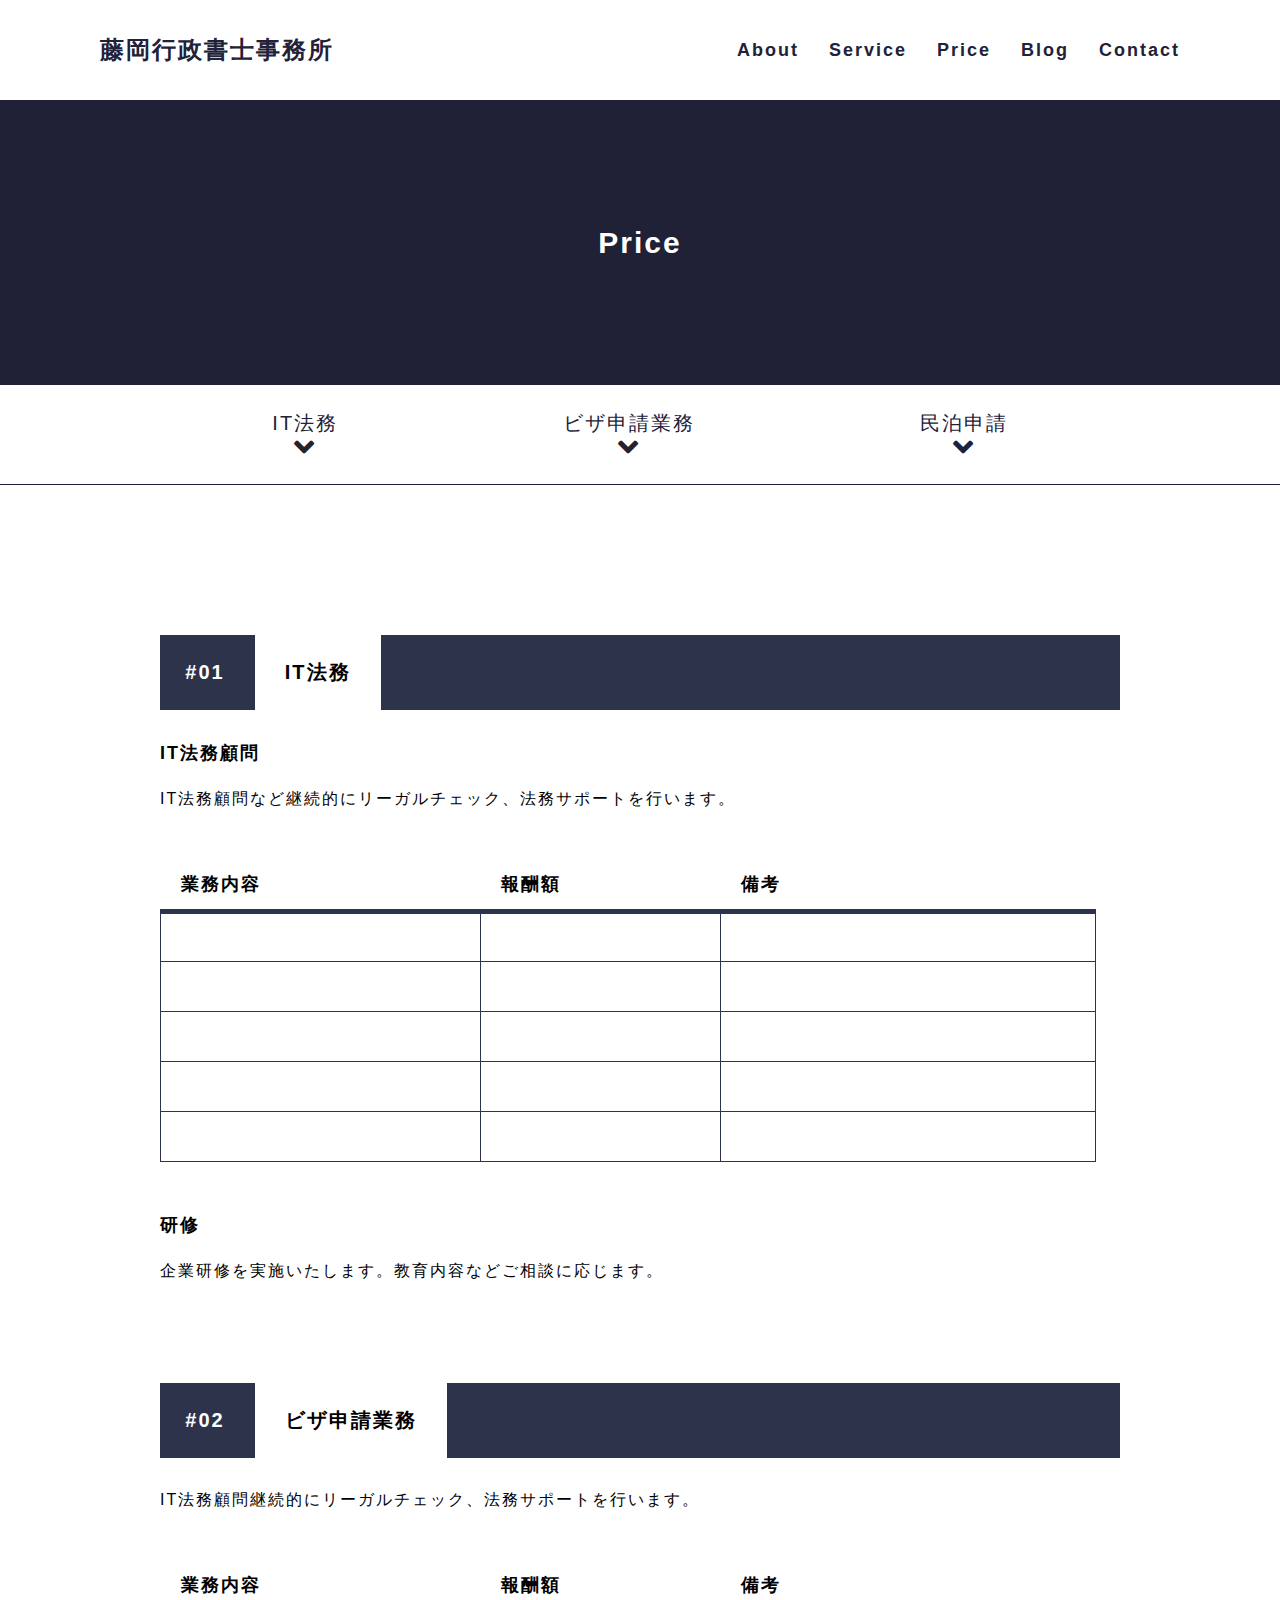
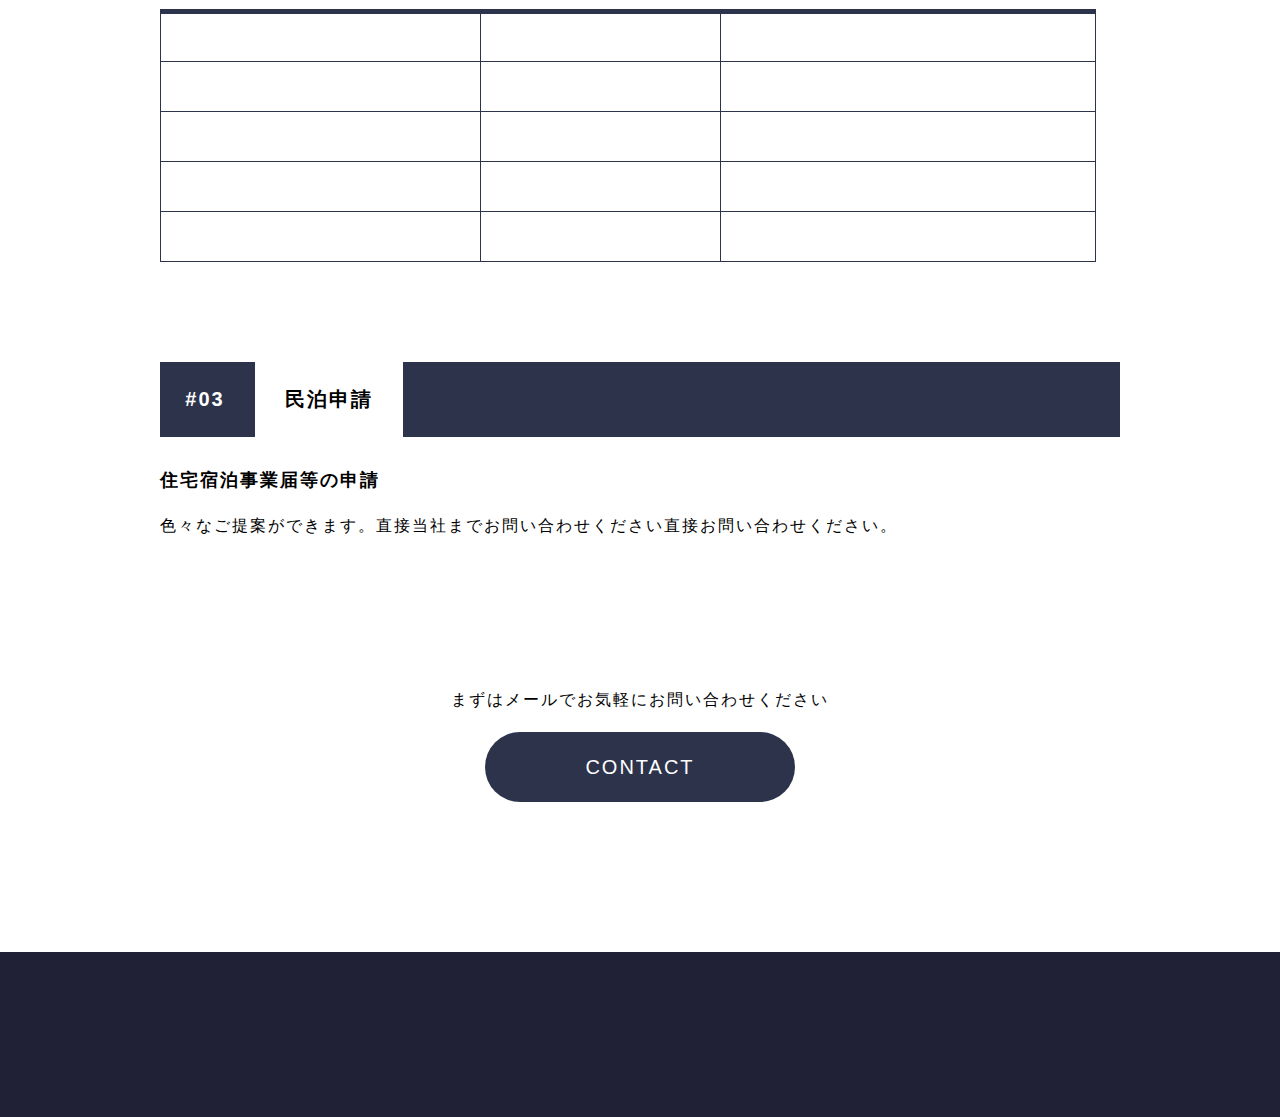
<file: price/index.html>
<!DOCTYPE html>
  <html lang="ja">
  <head>
    <meta charset="UTF-8">
    <meta name="viewport" content="width=device-width, initial-scale=1.0">
    <meta http-equiv="X-UA-Compatible" content="ie=edge">
    <title>藤岡行政書士 | サービス内容について</title>
    <link href="https://use.fontawesome.com/releases/v5.6.1/css/all.css" rel="stylesheet">
    <link rel="stylesheet" href="../style.css">
    <script src="https://code.jquery.com/jquery-3.4.1.slim.min.js"></script>
    <script src="../javascripts/script.js"></script>
  </head>
  
  <body>
    <div id="wrap" class="price">
      <header id="header">
        <h1 id="logo"><a href="../index.html">藤岡行政書士事務所</a></h1>
        <nav id="nav">
          <ul>
            <li><a href="../about/index.html">About</a></li>
            <li><a href="../service/index.html">Service</a></li>
            <li><a href="../price/index.html">Price</a></li>
            <li><a href="#blog">Blog</a></li>
            <li><a href="#" target="_blank">Contact</a></li>
          </ul>
        </nav>
      </header>

      <div class="under-head">
        <h2 class="under-head__heading">Price</h2>
      </div>

      <div class="price-nav">
        <ul>
          <li><a href="#price.price-01" class="price-nav__item">IT法務</a></li>
          <li><a href="#price.price-02" class="price-nav__item">ビザ申請業務</a></li>
          <li><a href="#price.price-03" class="price-nav__item">民泊申請</a></li>
        </ul>
      </div>

      <div id="price">
        <section class="price-content price-01">
          <h2 class="band-heading">
            <span class="band-heading__number">#01</span>
            <span class="band-heading__title">IT法務</span>
          </h2>
          <div class="price-desc">
            <h3 class="price-desc__heading">IT法務顧問</h3>
            <p class="price-desc__text">IT法務顧問など継続的にリーガルチェック、法務サポートを行います。</p>
            <table>
              <tr>
                <th>業務内容</th>
                <th>報酬額</th>
                <th>備考</th>
              </tr>
              <tr>
                <td></td>
                <td></td>
                <td></td>
              </tr>
              <tr>
                <td></td>
                <td></td>
                <td></td>
              </tr>
              <tr>
                <td></td>
                <td></td>
                <td></td>
              </tr>
              <tr>
                <td></td>
                <td></td>
                <td></td>
              </tr>
              <tr>
                <td></td>
                <td></td>
                <td></td>
              </tr>
            </table>
          </div>
          <div class="price-desc">
            <h3 class="price-desc__heading">研修</h3>
            <p class="price-desc__text">企業研修を実施いたします。教育内容などご相談に応じます。</p>
          </div>
        </section>

        <section class="price-content price-02">
          <h2 class="band-heading">
            <span class="band-heading__number">#02</span>
            <span class="band-heading__title">ビザ申請業務</span>
          </h2>
          <div class="price-desc">
            <p class="price-desc__text">IT法務顧問継続的にリーガルチェック、法務サポートを行います。</p>
            <table class="price-desc__table">
              <tr>
                <th>業務内容</th>
                <th>報酬額</th>
                <th>備考</th>
              </tr>
              <tr>
                <td></td>
                <td></td>
                <td></td>
              </tr>
              <tr>
                <td></td>
                <td></td>
                <td></td>
              </tr>
              <tr>
                <td></td>
                <td></td>
                <td></td>
              </tr>
              <tr>
                <td></td>
                <td></td>
                <td></td>
              </tr>
              <tr>
                <td></td>
                <td></td>
                <td></td>
              </tr>
            </table>
          </div>
        </section>

        <section class="price-content price-03">
          <h2 class="band-heading">
            <span class="band-heading__number">#03</span>
            <span class="band-heading__title">民泊申請</span>
          </h2>
          <div class="price-desc">
            <h3 class="price-desc__heading">住宅宿泊事業届等の申請</h3>
            <p class="price-desc__text">色々なご提案ができます。直接当社までお問い合わせください直接お問い合わせください。</p>
          </div>
        </section>
      </div>

      <section id="contact">
        <p>まずはメールでお気軽にお問い合わせください</p>
        <div class="button">
          <a href="#" class="button--lg">CONTACT</a>
        </div>
      </section>

      <footer id="footer">
      </footer>

    </div>
  </body>
</html>
</file>
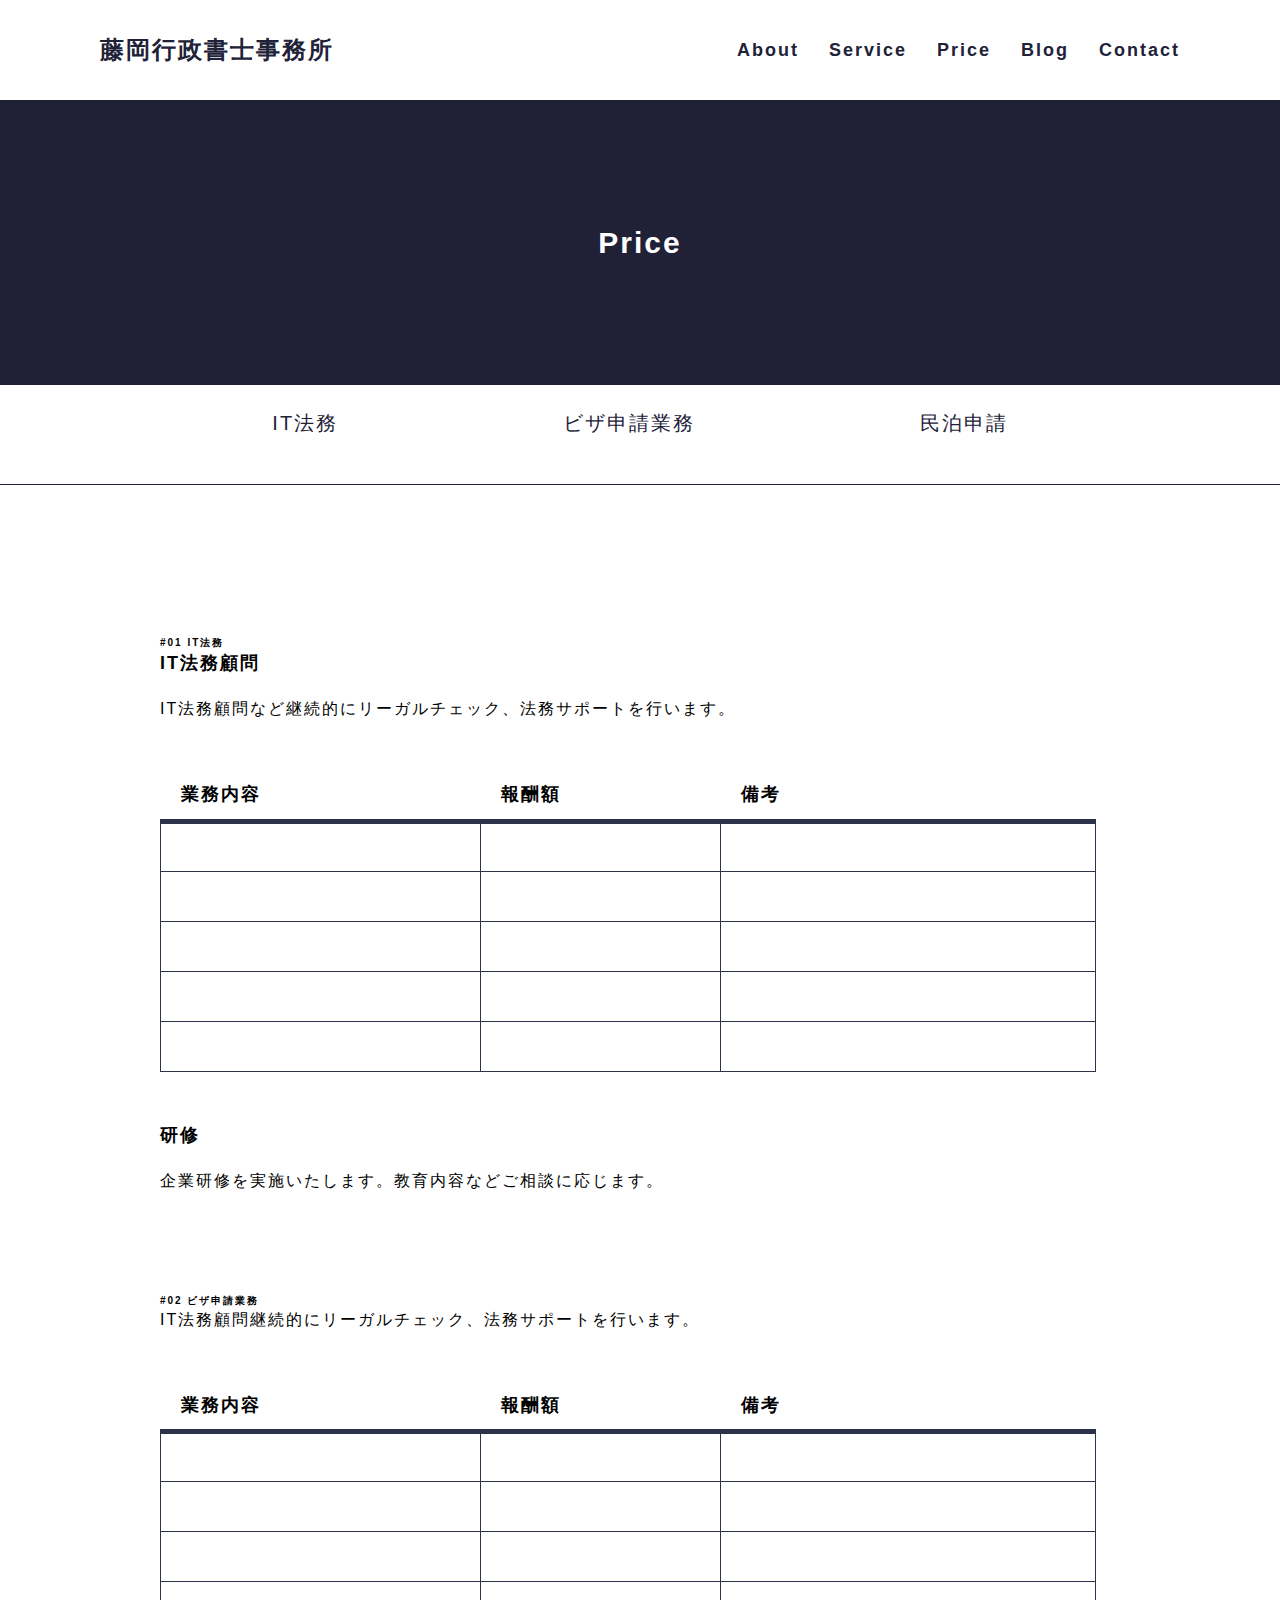
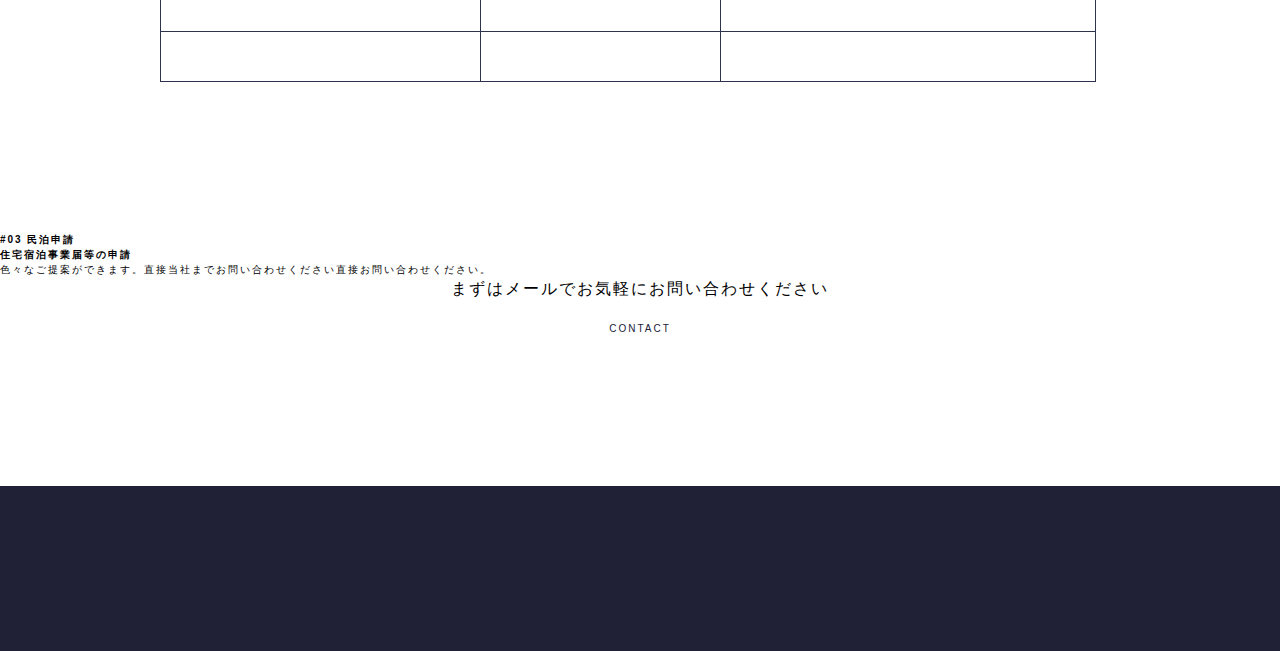
<file: price.html>
<!DOCTYPE html>
  <html lang="ja">
  <head>
    <meta charset="UTF-8">
    <meta name="viewport" content="width=device-width, initial-scale=1.0">
    <meta http-equiv="X-UA-Compatible" content="ie=edge">
    <title>藤岡行政書士 | サービス内容について</title>
    <link rel="stylesheet" href="style.css">
  </head>
  
  <body>
    <div id="wrap" class="price">
      <header id="header">
        <h1 id="logo"><a href="index.html#logo">藤岡行政書士事務所</a></h1>

        <nav id="nav">
          <ul>
            <li><a href="about.html">About</a></li>
            <li><a href="service.html">Service</a></li>
            <li><a href="price.html">Price</a></li>
            <li><a href="#blog">Blog</a></li>
            <li><a href="#" target="_blank">Contact</a></li>
          </ul>
        </nav>
      </header>

      <div class="under-head">
        <h2 class="under-head__heading">Price</h2>
      </div>

      <div class="price-nav">
        <ul>
          <li><a href="#price.price-01" class="price-nav__item">IT法務</a></li>
          <li><a href="#price.price-02" class="price-nav__item">ビザ申請業務</a></li>
          <li><a href="#price.price-03" class="price-nav__item">民泊申請</a></li>
        </ul>
      </div>

      <div id="price">
        <section class="price-content price-01">
          <h2 class="price-content__heading">
            <span class="price-content__heading__number">#01</span>
            <span class="price-content__heading__title">IT法務</span>
          </h2>
          <div class="price-desc">
            <h3 class="price-desc__heading">IT法務顧問</h3>
            <p class="price-desc__text">IT法務顧問など継続的にリーガルチェック、法務サポートを行います。</p>
            <table class="price-desc__table">
              <tr>
                <th>業務内容</th>
                <th>報酬額</th>
                <th>備考</th>
              </tr>
              <tr>
                <td></td>
                <td></td>
                <td></td>
              </tr>
              <tr>
                <td></td>
                <td></td>
                <td></td>
              </tr>
              <tr>
                <td></td>
                <td></td>
                <td></td>
              </tr>
              <tr>
                <td></td>
                <td></td>
                <td></td>
              </tr>
              <tr>
                <td></td>
                <td></td>
                <td></td>
              </tr>
            </table>
          </div>
          <div class="price-desc">
            <h3 class="price-desc__heading">研修</h3>
            <p class="price-desc__text">企業研修を実施いたします。教育内容などご相談に応じます。</p>
          </div>
        </section>

        <section class="price-content price-02">
          <h2 class="price-content__heading">
            <span class="price-content__heading__number">#02</span>
            <span class="price-content__heading__title">ビザ申請業務</span>
          </h2>
          <div class="price-desc">
            <p class="price-desc__text">IT法務顧問継続的にリーガルチェック、法務サポートを行います。</p>
            <table class="price-desc__table">
              <tr>
                <th>業務内容</th>
                <th>報酬額</th>
                <th>備考</th>
              </tr>
              <tr>
                <td></td>
                <td></td>
                <td></td>
              </tr>
              <tr>
                <td></td>
                <td></td>
                <td></td>
              </tr>
              <tr>
                <td></td>
                <td></td>
                <td></td>
              </tr>
              <tr>
                <td></td>
                <td></td>
                <td></td>
              </tr>
              <tr>
                <td></td>
                <td></td>
                <td></td>
              </tr>
            </table>
          </div>
        </section>
      </div>

      <section class="price-content price-02">
        <h2 class="price-content__heading">
          <span class="price-content__heading__number">#03</span>
          <span class="price-content__heading__title">民泊申請</span>
        </h2>
        <div class="price-desc">
          <h3 class="price-desc__heading">住宅宿泊事業届等の申請</h3>
          <p class="price-desc__text">色々なご提案ができます。直接当社までお問い合わせください直接お問い合わせください。</p>
        </div>
      </section>

      <section id="contact">
        <p>まずはメールでお気軽にお問い合わせください</p>
        <a href="#" class="button">CONTACT</a>
      </section>

      <footer id="footer">
      </footer>

    </div>
  </body>
</html>
</file>
<file: style.css>
@charset "UTF-8";
/* ==============================================================
*  ベース
* ============================================================ */
/* 
html5doctor.com Reset Stylesheet
v1.6.1
Last Updated: 2010-09-17
Author: Richard Clark - http://richclarkdesign.com 
Twitter: @rich_clark
*/
html, body, div, span, object, iframe,
h1, h2, h3, h4, h5, h6, p, blockquote, pre,
abbr, address, cite, code,
del, dfn, em, img, ins, kbd, q, samp,
small, strong, sub, sup, var,
b, i,
dl, dt, dd, ol, ul, li,
fieldset, form, label, legend,
table, caption, tbody, tfoot, thead, tr, th, td,
article, aside, canvas, details, figcaption, figure,
footer, header, hgroup, menu, nav, section, summary,
time, mark, audio, video {
  margin: 0;
  padding: 0;
  border: 0;
  outline: 0;
  font-size: 100%;
  vertical-align: baseline;
  background: transparent;
}

body {
  line-height: 1;
}

article, aside, details, figcaption, figure,
footer, header, hgroup, menu, nav, section {
  display: block;
}

nav ul {
  list-style: none;
}

blockquote, q {
  quotes: none;
}

blockquote:before, blockquote:after,
q:before, q:after {
  content: '';
  content: none;
}

a {
  margin: 0;
  padding: 0;
  font-size: 100%;
  vertical-align: baseline;
  background: transparent;
}

/* change colours to suit your needs */
ins {
  background-color: #ff9;
  color: #000;
  text-decoration: none;
}

/* change colours to suit your needs */
mark {
  background-color: #ff9;
  color: #000;
  font-style: italic;
  font-weight: bold;
}

del {
  text-decoration: line-through;
}

abbr[title], dfn[title] {
  border-bottom: 1px dotted;
  cursor: help;
}

table {
  border-collapse: collapse;
  border-spacing: 0;
}

/* change border colour to suit your needs */
hr {
  display: block;
  height: 1px;
  border: 0;
  border-top: 1px solid #cccccc;
  margin: 1em 0;
  padding: 0;
}

input, select {
  vertical-align: middle;
}

html {
  word-wrap: break-word;
  font-size: 62.5%;
}

body {
  font-size: 100%;
  line-height: 1.5;
  letter-spacing: 0.2em;
  font-family: "Avenir", "游ゴシック体", YuGothic, "游ゴシック Medium", "Yu Gothic Medium", "游ゴシック", "Yu Gothic", sans-serif;
}

*,
*::before,
*::after {
  -webkit-box-sizing: border-box;
  box-sizing: border-box;
}

a,
a:visited,
a:hover,
a:active,
a:focus {
  text-decoration: none;
  color: #212138;
}

a {
  -webkit-transition: opacity 0.2s;
  -o-transition: opacity 0.2s;
  transition: opacity 0.2s;
}

a:hover {
  opacity: 0.8;
}

ul li {
  list-style: none;
}

/* ==============================================================
*  レイアウト
* ============================================================ */
#header {
  width: 100%;
  height: 100px;
  padding: 0 100px;
  display: -webkit-box;
  display: -ms-flexbox;
  display: flex;
  -webkit-box-pack: justify;
  -ms-flex-pack: justify;
  justify-content: space-between;
  -webkit-box-align: center;
  -ms-flex-align: center;
  align-items: center;
}

#header h1 a {
  font-size: 2.4rem;
  color: #212138;
}

#nav ul {
  display: -webkit-box;
  display: -ms-flexbox;
  display: flex;
  -webkit-box-pack: end;
  -ms-flex-pack: end;
  justify-content: flex-end;
  -webkit-box-align: center;
  -ms-flex-align: center;
  align-items: center;
}

#nav ul li a {
  font-size: 1.8rem;
  color: #212138;
  margin-left: 30px;
  font-weight: bold;
}

#footer {
  width: 100%;
  height: 165px;
  background: #202037;
}

/* ==============================================================
*  モジュール
* ============================================================ */
.top-topics {
  width: 100%;
  height: 100%;
  background: -moz-linear-gradient(top, #364D6A, #599DC0);
  background: -webkit-linear-gradient(top, #364D6A, #599DC0);
  background: -webkit-gradient(linear, left top, left bottom, from(#364D6A), to(#599DC0));
  background: -o-linear-gradient(top, #364D6A, #599DC0);
  background: linear-gradient(to bottom, #364D6A, #599DC0);
}

.top-topics__content {
  color: #FFFFFF;
}

.under-head {
  width: 100%;
  height: 285px;
  background: #202037;
  display: -webkit-box;
  display: -ms-flexbox;
  display: flex;
  -webkit-box-pack: center;
  -ms-flex-pack: center;
  justify-content: center;
  -webkit-box-align: center;
  -ms-flex-align: center;
  align-items: center;
}

.under-head__heading {
  font-size: 3rem;
  color: #FFFFFF;
}

.heading {
  color: #A4ABB0;
}

.button {
  display: block;
  text-align: center;
}

.button a {
  color: #FFFFFF;
}

.button--md {
  display: inline-block;
  text-align: center;
  font-size: 1.6rem;
  background: #2C334B;
  padding: 1em 4em;
  border-radius: 5em;
}

.button--lg {
  display: inline-block;
  text-align: center;
  font-size: 2rem;
  background: #2C334B;
  padding: 1em 5em;
  border-radius: 5em;
}

#map {
  width: 100%;
  height: 400px;
  margin-bottom: 150px;
}

#contact {
  margin-bottom: 150px;
}

#contact p {
  font-size: 1.6rem;
  text-align: center;
  margin-bottom: 20px;
}

.band-heading {
  width: 100%;
  height: 75px;
  background: #2C334B;
  margin-bottom: 30px;
}

.band-heading__number {
  display: inline-block;
  width: 90px;
  height: 75px;
  color: white;
  font-size: 2rem;
  text-align: center;
  line-height: 75px;
}

.band-heading__title {
  display: inline-block;
  padding: 0 30px;
  height: 75px;
  background: white;
  font-size: 2rem;
  text-align: center;
  line-height: 75px;
}

/* ==============================================================
*  各ページ固有のスタイル
* ============================================================ */
#wrap.index #main-visual {
  width: 100%;
  height: 1050px;
  position: relative;
  margin-bottom: 150px;
}

#wrap.index #main-visual .bg-images {
  width: 100%;
  height: 750px;
  position: absolute;
  top: 0;
  left: 0;
}

#wrap.index #main-visual .bg-images__item {
  width: 100%;
  height: 100%;
  position: absolute;
  top: 0;
  left: 0;
  background-size: cover;
  background-position: center;
  z-index: 0;
  opacity: 0;
  -webkit-transition: opacity 2.5s cubic-bezier(0.215, 0.61, 0.355, 1);
  -o-transition: opacity 2.5s cubic-bezier(0.215, 0.61, 0.355, 1);
  transition: opacity 2.5s cubic-bezier(0.215, 0.61, 0.355, 1);
}

#wrap.index #main-visual .bg-images__item::after {
  display: block;
  content: '';
  width: 100%;
  height: 100%;
  position: absolute;
  top: 0;
  left: 0;
  background: rgba(0, 0, 0, 0.2);
}

#wrap.index #main-visual .bg-images__item.is-visible {
  z-index: 1;
  opacity: 1;
}

#wrap.index #main-visual .bg-images__item:nth-child(1) {
  background-image: url("images/main-visual/main-visual_01.png");
}

#wrap.index #main-visual .bg-images__item:nth-child(2) {
  background-image: url("images/main-visual/main-visual_02.png");
}

#wrap.index #main-visual .bg-images__item:nth-child(3) {
  background-image: url("images/main-visual/main-visual_03.png");
}

#wrap.index #main-visual .top-message {
  position: absolute;
  top: 20%;
  left: 20%;
  -webkit-transform: translateY(-20%) translateX(-20%);
  -ms-transform: translateY(-20%) translateX(-20%);
  transform: translateY(-20%) translateX(-20%);
  margin: auto;
  z-index: 10;
  color: #FFFFFF;
}

#wrap.index #main-visual .top-message .main-message {
  font-size: 4.8rem;
  margin-bottom: 20px;
}

#wrap.index #main-visual .top-message .sub-message {
  font-size: 2rem;
}

#wrap.index #main-visual .top-topics {
  width: 50%;
  height: 450px;
  position: absolute;
  bottom: 0;
  left: 0;
  z-index: 10;
}

#wrap.index #main-visual .top-topics__content {
  position: absolute;
  top: 50%;
  left: 25%;
  -webkit-transform: translateY(-50%) translateX(-25%);
  -ms-transform: translateY(-50%) translateX(-25%);
  transform: translateY(-50%) translateX(-25%);
  margin: auto;
}

#wrap.index #main-visual .top-topics__content__heading {
  font-size: 2.4rem;
  margin-bottom: 40px;
}

#wrap.index #main-visual .top-topics__content__text {
  font-size: 1.6rem;
}

#wrap.index #main-visual .top-news {
  width: 50%;
  height: 300px;
  position: absolute;
  bottom: 0;
  right: 0;
  z-index: 10;
  border: 5px solid #364D6A;
  display: -webkit-box;
  display: -ms-flexbox;
  display: flex;
  -webkit-box-pack: center;
  -ms-flex-pack: center;
  justify-content: center;
  -webkit-box-align: center;
  -ms-flex-align: center;
  align-items: center;
  -webkit-box-orient: vertical;
  -webkit-box-direction: normal;
  -ms-flex-direction: column;
  flex-direction: column;
}

#wrap.index #main-visual .top-news__heading {
  font-size: 2.4rem;
  margin-bottom: 40px;
}

#wrap.index #main-visual .top-news__content {
  width: 75%;
  display: -webkit-box;
  display: -ms-flexbox;
  display: flex;
  font-size: 1.6rem;
  color: #212138;
}

#wrap.index #main-visual .top-news__content time {
  margin-right: 30px;
}

#wrap.index #service {
  margin: 0 auto 150px;
  width: 960px;
}

#wrap.index #service .heading {
  font-size: 3rem;
  text-align: center;
  margin-bottom: 50px;
}

#wrap.index #service .service-articles {
  display: -webkit-box;
  display: -ms-flexbox;
  display: flex;
  -webkit-box-pack: justify;
  -ms-flex-pack: justify;
  justify-content: space-between;
  -webkit-box-align: start;
  -ms-flex-align: start;
  align-items: flex-start;
  width: 100%;
  margin-bottom: 50px;
}

#wrap.index #service .service-articles .service-card {
  width: 30%;
  height: 325px;
  position: relative;
}

#wrap.index #service .service-articles .service-card__image {
  width: 100%;
  height: 200px;
  -o-object-fit: cover;
  object-fit: cover;
}

#wrap.index #service .service-articles .service-card__heading {
  position: absolute;
  top: 180px;
  left: 5%;
  width: 90%;
  height: 40px;
  border: 2px solid #202037;
  background: #FFFFFF;
  font-size: 1.8rem;
}

#wrap.index #service .service-articles .service-card__heading__number {
  display: inline-block;
  width: 50px;
  height: 100%;
  text-align: center;
  line-height: 40px;
  background: #202037;
  color: #FFFFFF;
}

#wrap.index #service .service-articles .service-card__heading__title {
  display: inline-block;
  padding-left: 20px;
  color: #202037;
  line-height: 40px;
}

#wrap.index #service .service-articles .service-card__desc {
  position: absolute;
  top: 240px;
  left: 5%;
  width: 90%;
  font-size: 1.6rem;
  color: #5B5C5C;
}

#wrap.index #blog {
  margin: 0 auto 150px;
  width: 960px;
}

#wrap.index #blog .heading {
  font-size: 3rem;
  text-align: center;
  margin-bottom: 50px;
}

#wrap.index #blog .blog-articles {
  display: -webkit-box;
  display: -ms-flexbox;
  display: flex;
  -webkit-box-pack: justify;
  -ms-flex-pack: justify;
  justify-content: space-between;
  -webkit-box-align: start;
  -ms-flex-align: start;
  align-items: flex-start;
  -ms-flex-wrap: wrap;
  flex-wrap: wrap;
  width: 100%;
}

#wrap.index #blog .blog-articles .blog-card {
  width: 30%;
}

#wrap.index #blog .blog-articles .blog-card__image {
  width: 100%;
  height: 200px;
  -o-object-fit: cover;
  object-fit: cover;
}

#wrap.index #blog .blog-articles .blog-card__heading {
  font-size: 1.8rem;
  color: #5B5C5C;
  margin: 20px 0;
}

#wrap.index #blog .blog-articles .blog-card__desc {
  font-size: 1.6rem;
  color: #5B5C5C;
  margin-bottom: 50px;
}

#wrap.index #blog .blog-articles .button {
  margin-top: 50px;
}

#wrap.about .main-visual {
  width: 100%;
  height: 775px;
  position: relative;
  margin-bottom: 150px;
}

#wrap.about .main-visual__image {
  width: 100%;
  height: 650px;
  -o-object-fit: cover;
  object-fit: cover;
}

#wrap.about .main-visual .top-topics {
  width: 75%;
  height: 250px;
  position: absolute;
  bottom: 0;
  left: 50%;
  -webkit-transform: translateX(-50%);
  -ms-transform: translateX(-50%);
  transform: translateX(-50%);
}

#wrap.about .main-visual .top-topics__content {
  position: absolute;
  top: 50%;
  left: 50%;
  -webkit-transform: translateY(-50%) translateX(-50%);
  -ms-transform: translateY(-50%) translateX(-50%);
  transform: translateY(-50%) translateX(-50%);
  margin: auto;
  display: -webkit-box;
  display: -ms-flexbox;
  display: flex;
  -webkit-box-pack: justify;
  -ms-flex-pack: justify;
  justify-content: space-between;
  -webkit-box-align: center;
  -ms-flex-align: center;
  align-items: center;
  width: 90%;
}

#wrap.about .main-visual .top-topics__content__heading {
  font-size: 3rem;
}

#wrap.about .main-visual .top-topics__content__text {
  font-size: 1.8rem;
}

#wrap.about #point {
  margin: 0 auto 150px;
  width: 960px;
}

#wrap.about #point .point-heading {
  font-size: 3rem;
  margin-bottom: 25px;
}

#wrap.about #point .point-heading::after {
  display: block;
  content: '';
  margin-top: 5px;
  width: 120px;
  height: 2px;
  background: #AB5683;
}

#wrap.about #point .point-desc__heading {
  font-size: 2rem;
  margin-bottom: 30px;
  color: #5B5C5C;
}

#wrap.about #point .point-desc__text {
  display: -webkit-box;
  display: -ms-flexbox;
  display: flex;
  -webkit-box-pack: justify;
  -ms-flex-pack: justify;
  justify-content: space-between;
}

#wrap.about #point .point-desc__text p {
  width: 45%;
  font-size: 1.6rem;
  letter-spacing: 0.2em;
  line-height: 1.8em;
}

#wrap.about #company {
  padding: 100px 0;
  background: #F2F0E8;
}

#wrap.about #company .company-wrap {
  margin: 0 auto;
  width: 960px;
  display: -webkit-box;
  display: -ms-flexbox;
  display: flex;
  -webkit-box-pack: justify;
  -ms-flex-pack: justify;
  justify-content: space-between;
}

#wrap.about #company .company-date {
  width: 45%;
}

#wrap.about #company .company-date__heading {
  font-size: 3rem;
  margin-bottom: 30px;
  color: #5B5C5C;
}

#wrap.about #company .company-date__desc {
  font-size: 1.6rem;
  color: #5B5C5C;
  line-height: 2.4em;
}

#wrap.about #company .company-date__desc dt {
  float: left;
  clear: left;
}

#wrap.about #company .company-date__desc dt::after {
  content: '：';
}

#wrap.about #company .company-date__desc dd {
  float: left;
}

#wrap.about #company__image {
  width: 45%;
}

#wrap.service .main-visual {
  width: 100%;
  height: 650px;
}

#wrap.service .main-visual__image {
  width: 100%;
  height: 100%;
  -o-object-fit: cover;
  object-fit: cover;
}

#wrap.service #service {
  width: 100%;
  margin-bottom: 150px;
  padding: 150px 0 0;
  border: 5px solid #F2F0E8;
}

#wrap.service #service .service-content {
  margin: 0 auto 100px;
  width: 960px;
  display: -webkit-box;
  display: -ms-flexbox;
  display: flex;
  -webkit-box-pack: justify;
  -ms-flex-pack: justify;
  justify-content: space-between;
}

#wrap.service #service .service-content .service-text {
  width: 50%;
}

#wrap.service #service .service-content .service-text__heading {
  height: 60px;
  margin-bottom: 30px;
}

#wrap.service #service .service-content .service-text__heading__number {
  display: inline-block;
  width: 75px;
  height: 100%;
  font-size: 2rem;
  text-align: center;
  line-height: 60px;
  background: #202037;
  color: #FFFFFF;
}

#wrap.service #service .service-content .service-text__heading__title {
  display: inline-block;
  font-size: 1.8rem;
  padding-left: 20px;
  color: #202037;
  line-height: 60px;
}

#wrap.service #service .service-content .service-text__desc {
  font-size: 1.6rem;
  letter-spacing: 0.2em;
  line-height: 1.8em;
  color: #A4ABB0;
}

#wrap.service #service .service-content .service-list {
  width: 45%;
  height: -webkit-fit-content;
  height: -moz-fit-content;
  height: fit-content;
  padding: 5% 4%;
  background: #F2F0E8;
}

#wrap.service #service .service-content .service-list__heading {
  text-align: center;
  font-size: 1.8rem;
  margin-bottom: 40px;
  color: #202037;
}

#wrap.service #service .service-content .service-list__heading--text {
  text-align: center;
  font-size: 1.8rem;
  margin-bottom: 40px;
  color: #202037;
}

#wrap.service #service .service-content .service-list__heading span {
  padding: 0 25px;
}

#wrap.service #service .service-content .service-list__heading i {
  color: #A4ABB0;
}

#wrap.service #service .service-content .service-list__content {
  font-size: 1.6rem;
  letter-spacing: 0.2em;
  line-height: 2.4em;
  color: #A4ABB0;
  margin-bottom: 30px;
}

#wrap.price .price-nav {
  width: 100%;
  height: 100px;
  margin-bottom: 150px;
  padding-top: 10px;
  border-bottom: 1px solid #212138;
}

#wrap.price .price-nav ul {
  display: -webkit-box;
  display: -ms-flexbox;
  display: flex;
  -ms-flex-pack: distribute;
  justify-content: space-around;
  -webkit-box-align: center;
  -ms-flex-align: center;
  align-items: center;
  width: 960px;
  height: 100%;
  margin: 0 auto;
}

#wrap.price .price-nav__item {
  font-size: 2rem;
}

#wrap.price .price-nav__item::after {
  font-family: "Font Awesome 5 Free";
  font-weight: 900;
  content: '\f107';
  display: block;
  text-align: center;
  font-size: 1.6em;
  margin-top: -15px;
}

#wrap.price #price {
  margin: 0 auto 150px;
  width: 960px;
}

#wrap.price #price .price-content {
  margin-bottom: 100px;
}

#wrap.price #price .price-content .price-desc {
  margin-bottom: 50px;
}

#wrap.price #price .price-content .price-desc__heading {
  font-size: 1.8rem;
  margin-bottom: 20px;
}

#wrap.price #price .price-content .price-desc__text {
  font-size: 1.6rem;
  margin-bottom: 50px;
}

#wrap.price #price .price-content .price-desc table {
  display: block;
  width: 100%;
  overflow-x: scroll;
  white-space: nowrap;
  -webkit-overflow-scrolling: touch;
}

#wrap.price #price .price-content .price-desc table tbody {
  width: 100%;
  min-width: 100%;
  table-layout: fixed;
}

#wrap.price #price .price-content .price-desc table tbody tr {
  height: 50px;
}

#wrap.price #price .price-content .price-desc table tbody th {
  padding: 10px 0 0 20px;
  text-align: left;
  font-size: 1.8rem;
  border-bottom: 5px solid #2C334B;
}

#wrap.price #price .price-content .price-desc table tbody th:nth-of-type(1) {
  width: 320px;
  min-width: 320px;
}

#wrap.price #price .price-content .price-desc table tbody th:nth-of-type(2) {
  width: 240px;
  min-width: 240px;
}

#wrap.price #price .price-content .price-desc table tbody th:nth-of-type(3) {
  width: 375px;
  min-width: 375px;
}

#wrap.price #price .price-content .price-desc table tbody td {
  border: 1px solid #2C334B;
}
</file>
